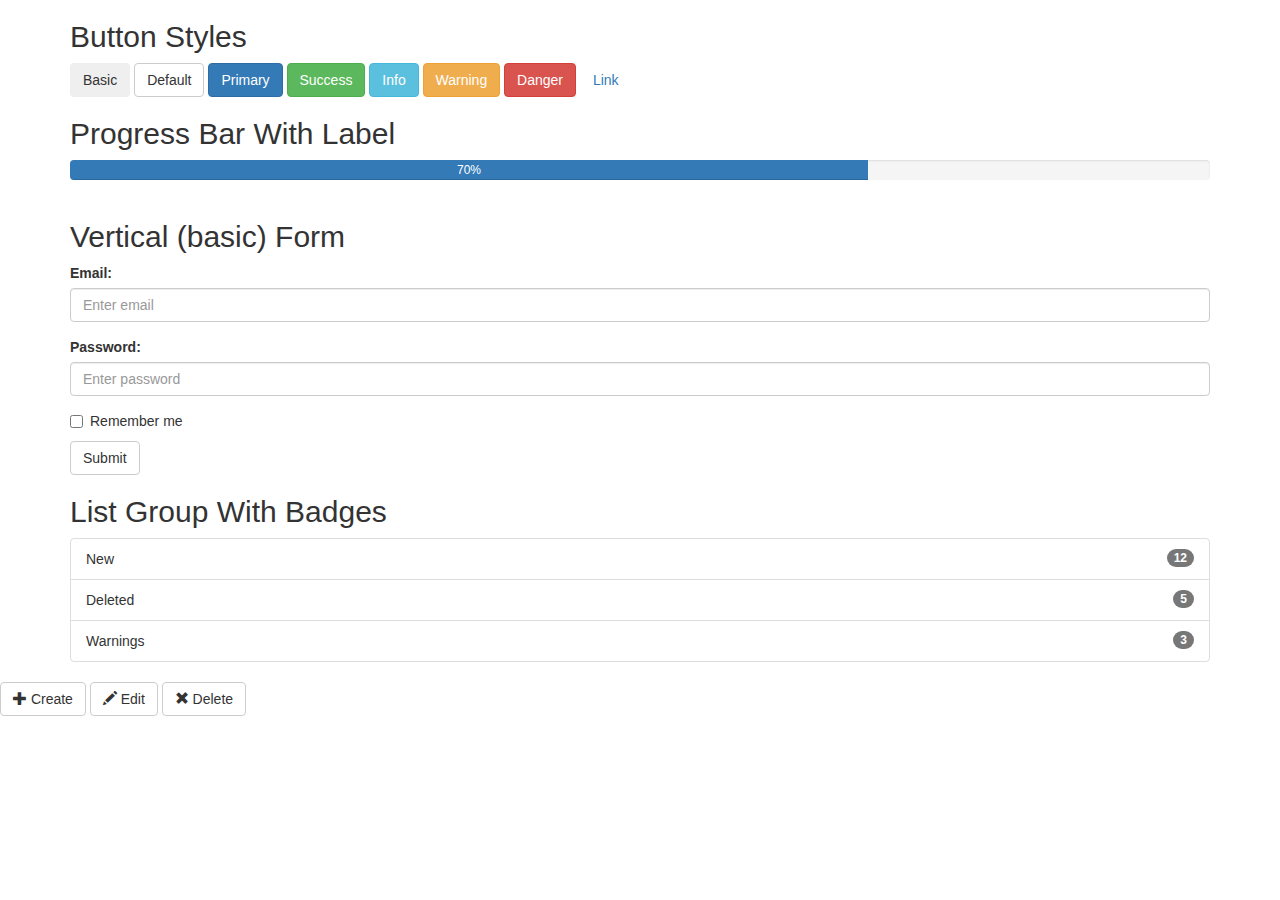
<file: index1.html>
<!DOCTYPE html>
<html lang="en">
<head>
    <meta charset="UTF-8">
    <meta http-equiv="X-UA-Compatible" content="IE=edge">
    <meta name="viewport" content="width=device-width, initial-scale=1.0">
    <title>Document</title>
    <link rel="stylesheet" href="styles1.css">


    <link rel="stylesheet" href="https://maxcdn.bootstrapcdn.com/bootstrap/3.4.1/css/bootstrap.min.css">
    <script src="https://ajax.googleapis.com/ajax/libs/jquery/3.6.4/jquery.min.js"></script>
    <script src="https://maxcdn.bootstrapcdn.com/bootstrap/3.4.1/js/bootstrap.min.js"></script>

    <link rel="stylesheet" href="https://maxcdn.bootstrapcdn.com/bootstrap/3.4.1/css/bootstrap.min.css">
    <script src="https://ajax.googleapis.com/ajax/libs/jquery/3.6.4/jquery.min.js"></script>
    <script src="https://maxcdn.bootstrapcdn.com/bootstrap/3.4.1/js/bootstrap.min.js"></script>

</head>
<body>

    <!-- 
    <div class="container">
        <div class="row">
            <div class="col-6">1</div>
            <div class="col-6">2</div>

        </div>

        <div class="row">
            <div class="col-4">1</div>
            <div class="col-4">2</div>
            <div class="col-4">3</div>
        </div>
        
        <div class="row">
            <div>tex</div>

        </div>

     
        <div class="row">
            <div class="col-4">1</div>
            <div class="col-4">2</div>
            <div class="col-4">3</div>
        </div>

    </div>
    -->

    <!--             componete 1-->

    <div class="container">
        <h2>Button Styles</h2>
        <button type="button" class="btn">Basic</button>
        <button type="button" class="btn btn-default">Default</button>
        <button type="button" class="btn btn-primary">Primary</button>
        <button type="button" class="btn btn-success">Success</button>
        <button type="button" class="btn btn-info">Info</button>
        <button type="button" class="btn btn-warning">Warning</button>
        <button type="button" class="btn btn-danger">Danger</button>
        <button type="button" class="btn btn-link">Link</button>      
      </div>


      <!--Componente 2
      -->
      
      <div class="container">
        <h2>Progress Bar With Label</h2>
        <div class="progress">
          <div class="progress-bar" role="progressbar" aria-valuenow="70" aria-valuemin="0" aria-valuemax="100" style="width:70%">
            70%
          </div>
        </div>
      </div>


      <!--Componente 3-->
      <div class="container">
        <h2>Vertical (basic) Form</h2>
        <form>
          <div class="form-group">
            <label for="email">Email:</label>
            <input type="email" class="form-control" id="email" placeholder="Enter email">
          </div>
          <div class="form-group">
            <label for="pwd">Password:</label>
            <input type="password" class="form-control" id="pwd" placeholder="Enter password">
          </div>
          <div class="checkbox">
            <label><input type="checkbox"> Remember me</label>
          </div>
          <button type="submit" class="btn btn-default">Submit</button>
        </form>
      </div>

      <!--Componente 4-->

      <div class="container">
        <h2>List Group With Badges</h2>
        <ul class="list-group">
          <li class="list-group-item">New <span class="badge">12</span></li>
          <li class="list-group-item">Deleted <span class="badge">5</span></li>
          <li class="list-group-item">Warnings <span class="badge">3</span></li>
        </ul>
      </div>

      
      <!-- -->

      <p>
        <button type="button" class="btn btn-default">
            <span class="glyphicon glyphicon-plus"></span> Create
        </button>
        <button type="button" class="btn btn-default">
            <span class="glyphicon glyphicon-pencil"></span> Edit
        </button>
        <button type="button" class="btn btn-default">
            <span class="glyphicon glyphicon-remove"></span> Delete
        </button>
      </p>

</body>
</html>
</file>
<file: styles1.css>
*::before{
    box-sizing: border-box;
}
</file>
